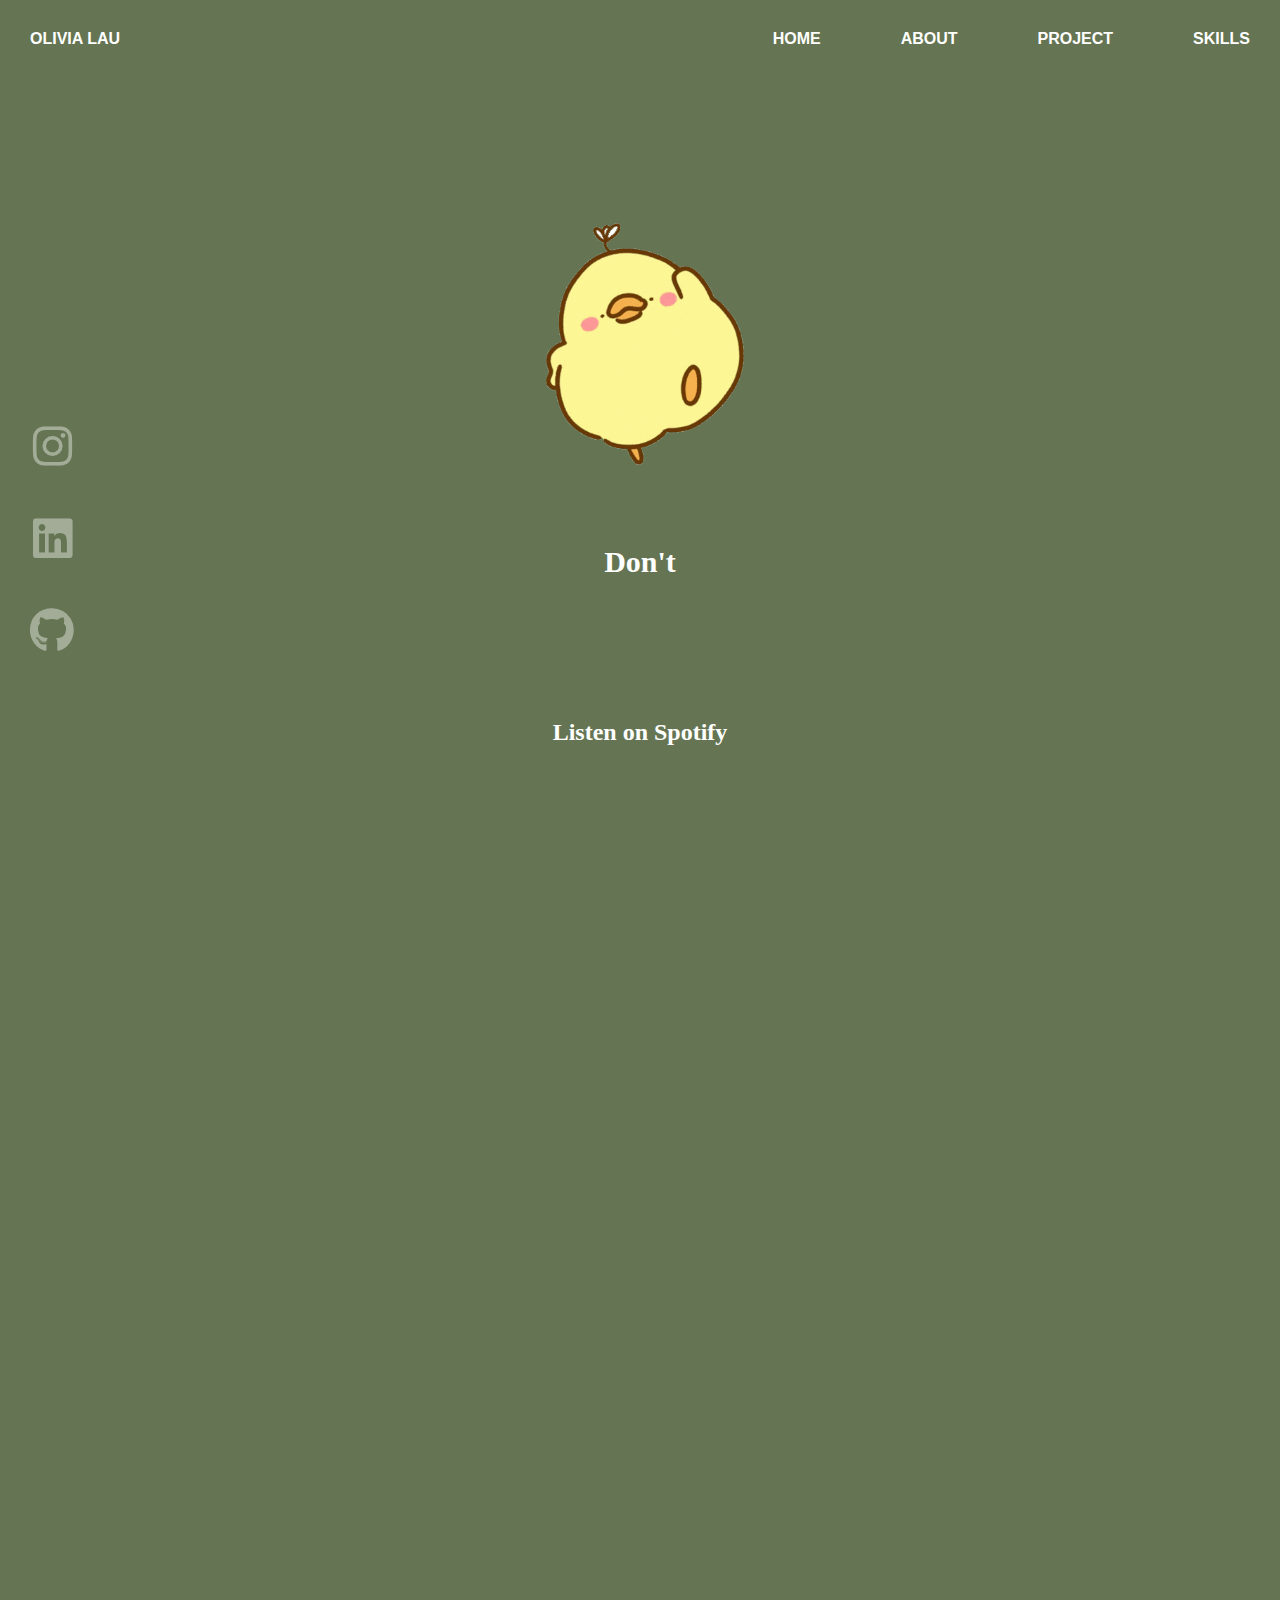
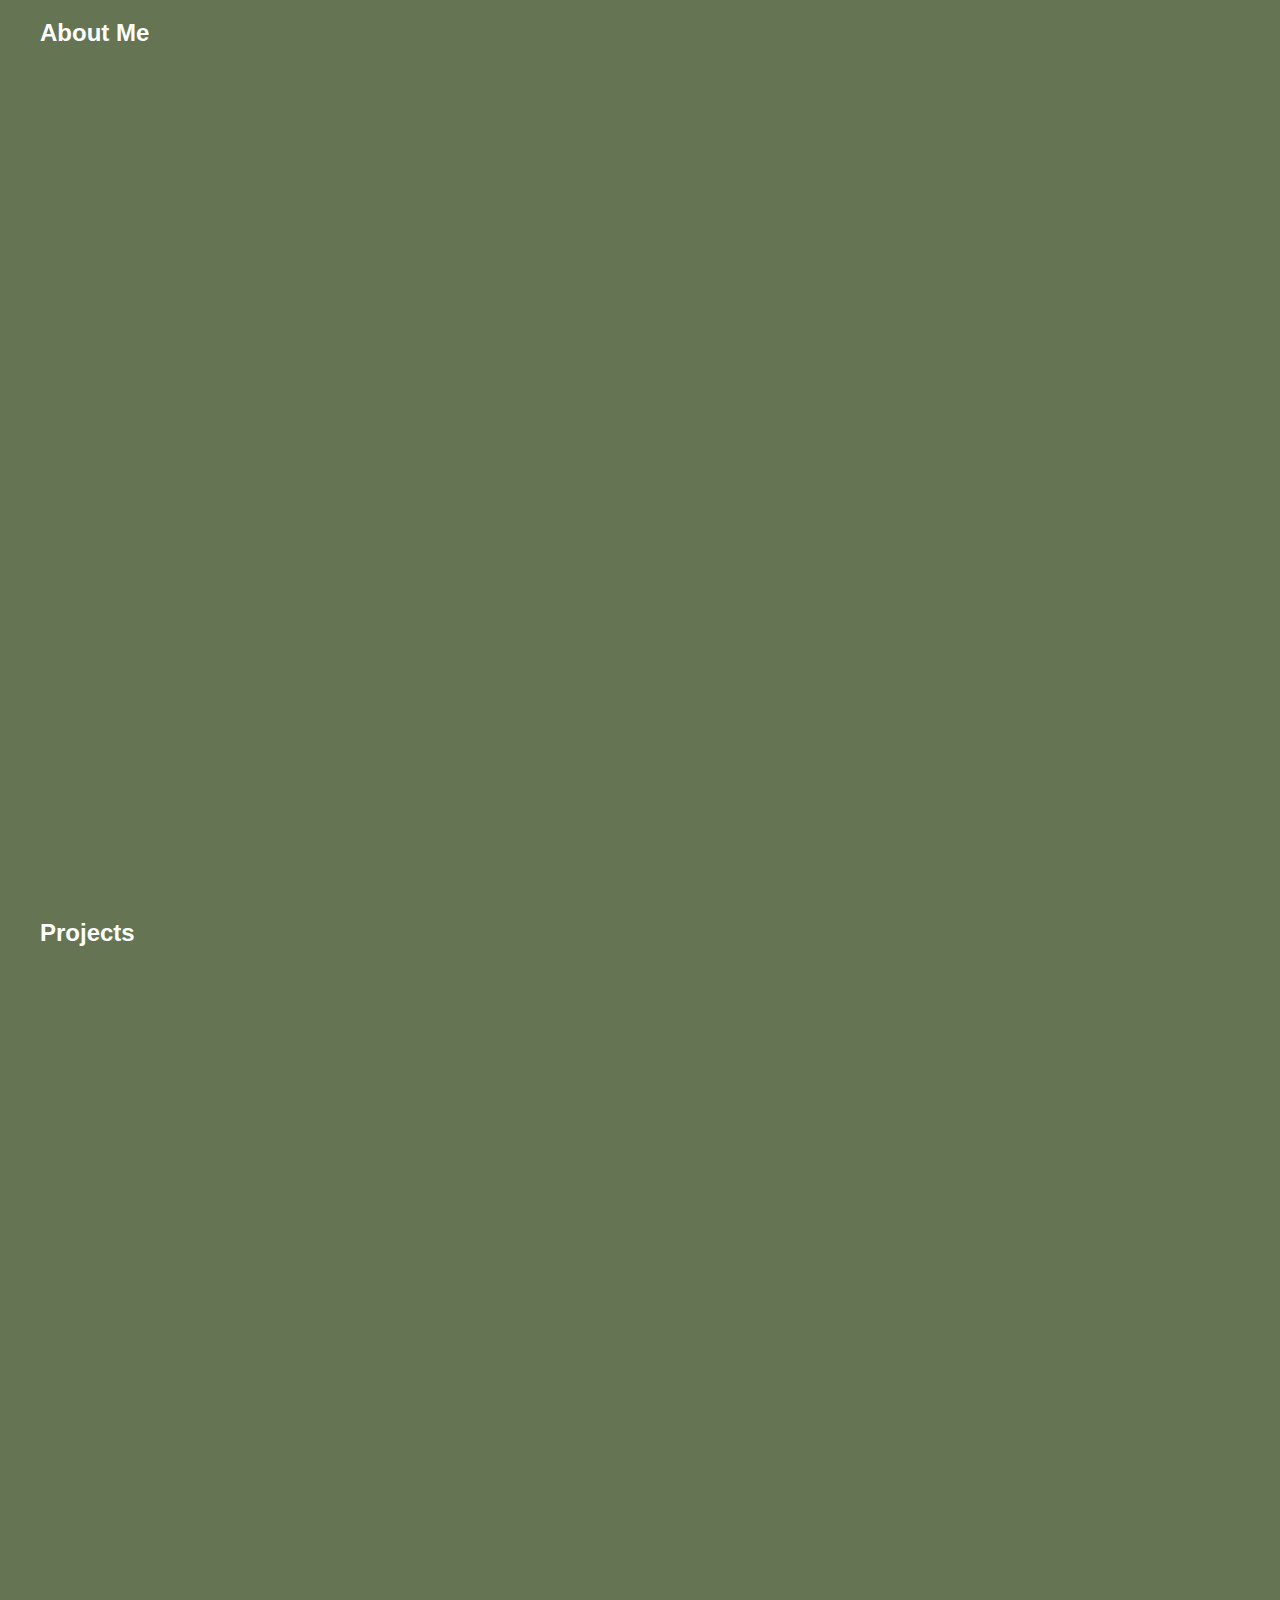
<file: index.html>
<!DOCTYPE html>
<html lang="en">
<head>
    <meta charset="UTF-8">
    <meta name="viewport" content="width=device-width, initial-scale=1.0">
    <title> Olivia Lau | Portfolio </title>
    <link rel="stylesheet" href="styles.css">
    <link rel="stylesheet" href="https://cdnjs.cloudflare.com/ajax/libs/font-awesome/6.5.0/css/all.min.css">
    
</head>
<body>
    <div class="social-bar">
     <a href="https://instagram.com/oliviasynn" target="_blank"><i class="fab fa-instagram"></i></a>
     <a href="https://linkedin.com" target="_blank"><i class="fab fa-linkedin"></i></a>
     <a href="https://github.com/OliviaSynn/CFC_Beginner_Winter_Project_2025" target="_blank"><i class="fab fa-github"></i></a>
    </div>



<nav class="navbar">
  <div class="nav-header">
    <div class="logo">OLIVIA LAU</div>
    <div class="hamburger" onclick="toggleMenu()">
      <i class="fas fa-bars"></i>
    </div>
  </div>
  <ul class="nav-links" id="navLinks">
    <li><a href="#home">HOME</a></li>
    <li><a href="#about">ABOUT</a></li>
    <li><a href="#projects">PROJECT</a></li>
    <li><a href="#skills">SKILLS</a></li>
  </ul>
</nav>
 

<section id="home">
  <div class="img-container">
        <img src="images/chicken-dancing.gif"  width="350">
    </div>
    <h1 id="introText" style="color: white; font-family:'Times New Roman', Times, serif; text-align: center; justify-content: center; align-items: center; font-size: 30px; margin-top: 50px;" >Don't Think Too Much...</h1>
    <script src="script.js"></script>

    <section id="music" class="spotify-section">
  <h2>Listen on Spotify</h2>
  <div class="spotify-player">
    <iframe data-testid="embed-iframe" style="border-radius:12px" src="https://open.spotify.com/embed/album/14JkAa6IiFaOh5s0nMyMU9?utm_source=generator" width="100%" height="352" frameBorder="0" allowfullscreen="" allow="autoplay; clipboard-write; encrypted-media; fullscreen; picture-in-picture" loading="lazy"></iframe>
  </div>
</section>

<section id="about">
  <h2>About Me</h2>
</section>

<section id="projects">
  <h2>Projects</h2>
</section>

<section id="skills">
  <h2>Skills</h2>
</section>
</file>
<file: styles.css>
body {
  margin: 0;
  background-color: #657553;
  font-family: Arial, Helvetica, sans-serif
}

.img-container {
  text-align: center;
}

.navbar {
  display: flex;
  position: sticky;
  top: 0px;
  justify-content: space-between;
  align-items: center;
  font-size: 16px;
  padding: 30px;
  background-color: #657553;
}

.logo {
  color: white;
  font-size: 16px;
  font-weight: bold;
}

.nav-links {
  list-style: none;
  display: flex;
  gap: 80px;
  margin: 0;
  padding: 0;
}

.nav-links li a {
  color: white;
  text-decoration: none;
  font-weight: bold;
  transition: transform 0.2s ease-in-out, color 0.2s, text-shadow 0.2s;
  display: inline-block;
}

.nav-links li a:hover {
  transform: scale(1.3);
  color: #ffeb3b; /* bright yellow for hover */
  text-shadow: 0 0 8px #ffeb3b; /* glowing effect */
  text-decoration: none;
}

.social-bar {
  position: fixed;
  top: 60%;
  left: 0;
  opacity: 0.4;
  transform: translateY(-50%);
  display: flex;
  flex-direction: column;
  gap: 40px;
  padding: 30px;
}

.social-bar a {
  color: white;
  font-size: 45px;
  transition: transform 0.3s, color 0.3s;
  text-align: center;
}

.social-bar a:hover {
  transform: scale(1.3);
  color: #ffeb3b; /* yellow highlight on hover */
  text-shadow: 0 0 8px #ffeb3b; /* glowing effect */
  text-decoration: none;
}


@media (max-width: 768px) {
  .navbar {
    flex-direction: column;
    align-items: flex-start;
    padding: 15px 20px;
  }

  .nav-links {
    flex-direction: column;
    gap: 15px;
    width: 100%;
    padding-top: 10px;
  }

  .nav-links li a {
    font-size: 18px;
    display: block;
  }

  body {
    padding-top: 160px; /* taller nav = more padding */
  }
}

.nav-header {
  display: flex;
  justify-content: space-between;
  align-items: center;
  width: 100%;
}

/* On desktop: no hamburger */
.hamburger {
  display: none;
  font-size: 24px;
  color: white;
  cursor: pointer;
}

/* Mobile styles */
@media (max-width: 768px) {
  .navbar {
    flex-direction: column;
    align-items: flex-start;
  }

  .nav-header {
    width: 100%;
  }

  .hamburger {
    display: block;
    font-size: 24px;
    color: white;
    cursor: pointer;
  }

  .nav-links {
    display: none;
    flex-direction: column;
    width: 100%;
    gap: 10px;
    margin-top: 10px;
  }

  .nav-links.show {
    display: flex;
  }
}

.spotify-section {
  padding: 100px 20px;
  background-color: #657553;
  color: white;
  text-align: center;
  font-family: 'Times New Roman', Times, serif
}
.spotify-player {
  max-width: 600px;
  margin: 0 auto;
}

#music-duo {
  padding: 80px 20px;
  background-color: #657553;
  color: white;
}

.music-layout {
  display: flex;
  flex-wrap: wrap;
  gap: 40px;
  align-items: center;
  justify-content: center;
}

.spotify-embed {
  max-width: 400px;
  flex: 1;
}

@media (max-width: 768px) {
  .music-layout {
    flex-direction: column;
  }

  .spotify-embed {
    max-width: 90%;
  }
}


html {
  scroll-behavior: smooth;
}

section {
  min-height: 100vh;
  padding: 100px 20px;
  scroll-margin-top: 100px; /* Aligns anchor target below navbar */
  box-sizing: border-box;
  color: white;
}
</file>
